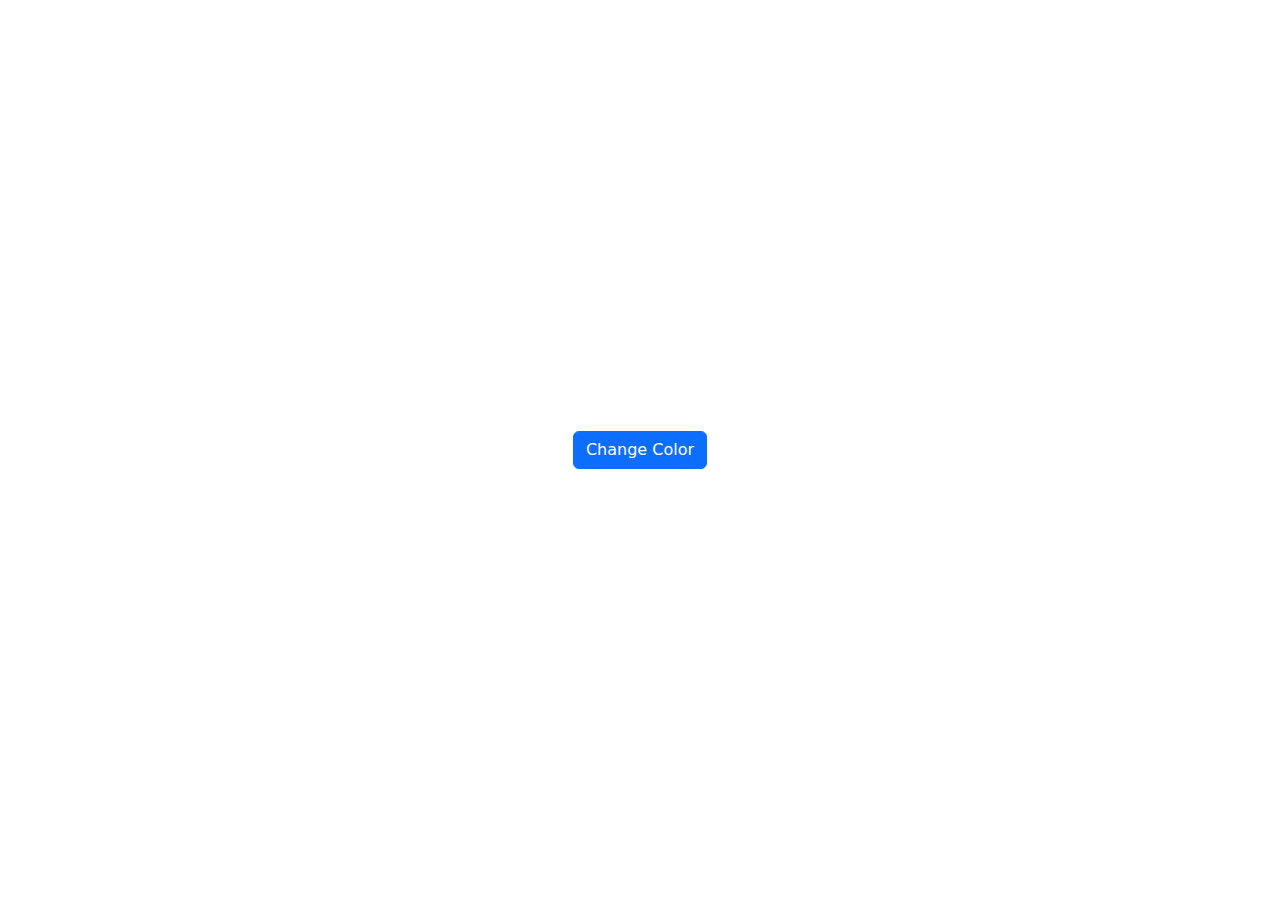
<file: BackgroundColors/index.html>
<!DOCTYPE html>
<html lang="en">
  <head>
    <meta charset="UTF-8" />
    <meta name="viewport" content="width=device-width, initial-scale=1.0" />

    <link
      rel="stylesheet"
      href="https://cdn.jsdelivr.net/npm/bootstrap@5.3.2/dist/css/bootstrap.min.css"
    />
    <link rel="stylesheet" href="style.css" />
    <title>Color Background</title>
  </head>
  <body>
    <div class="container">
      <button onclick="changeColors()" type="button" class="btn btn-primary">
        Change Color
      </button>
    </div>

    <script src="script.js"></script>
  </body>
</html>
</file>
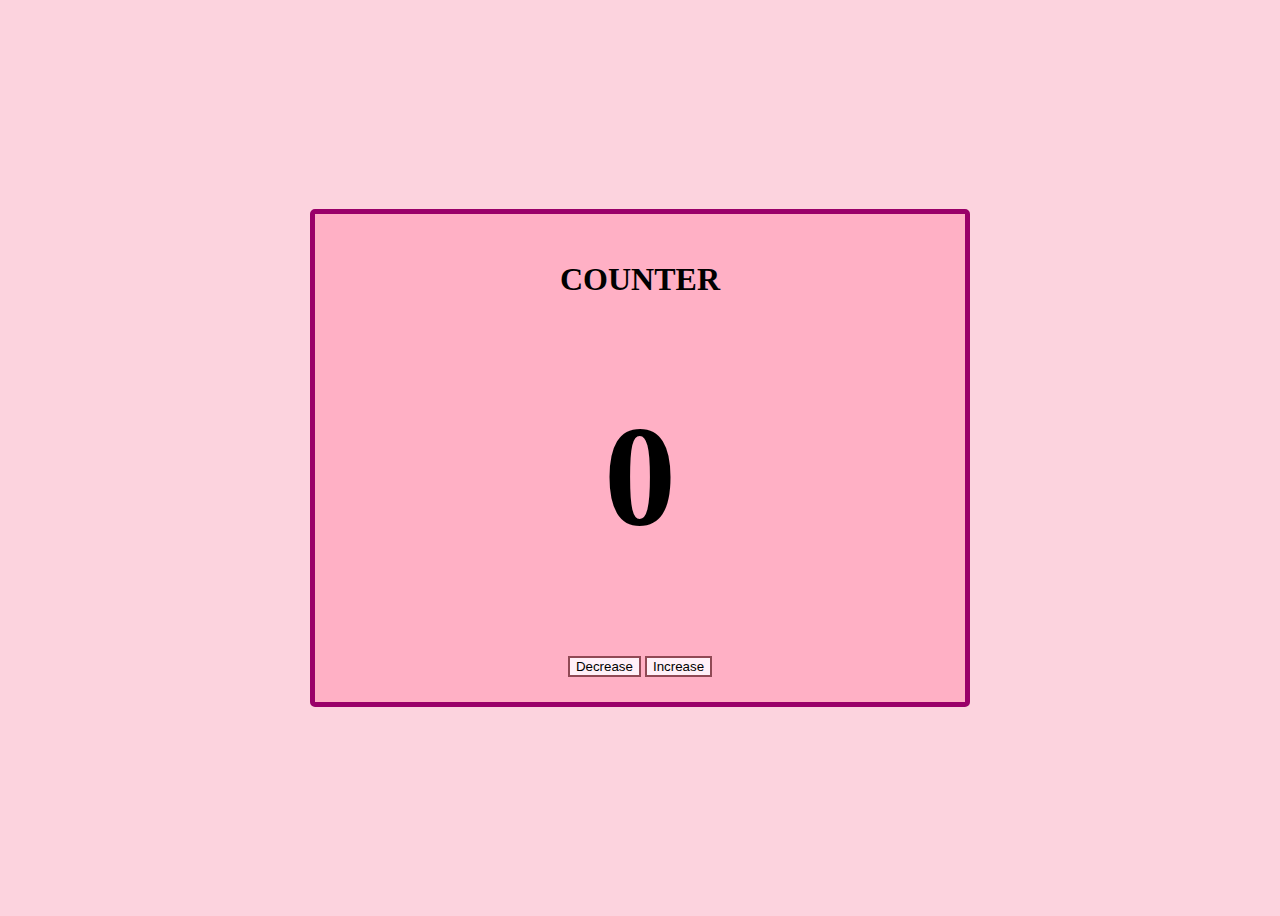
<file: Counter/index.html>
<!DOCTYPE html>
<html lang="en">
  <head>
    <meta charset="UTF-8" />
    <meta name="viewport" content="width=device-width, initial-scale=1.0" />
    <link rel="stylesheet" href="style.css" />
    <title>Counter</title>
  </head>
  <body>
    <div class="container">
      <div class="counter">
        <h1>COUNTER</h1>
        <h1 id="count">0</h1>
        <div>
          <button
            onclick="changeCount(1)"
            type="button"
            class="btn btn-outline-light"
          >
            Decrease
          </button>
          <button
            onclick="changeCount(-1)"
            type="button"
            class="btn btn-outline-light"
          >
            Increase
          </button>
        </div>
      </div>
    </div>
    <script src="script.js"></script>
  </body>
</html>
</file>
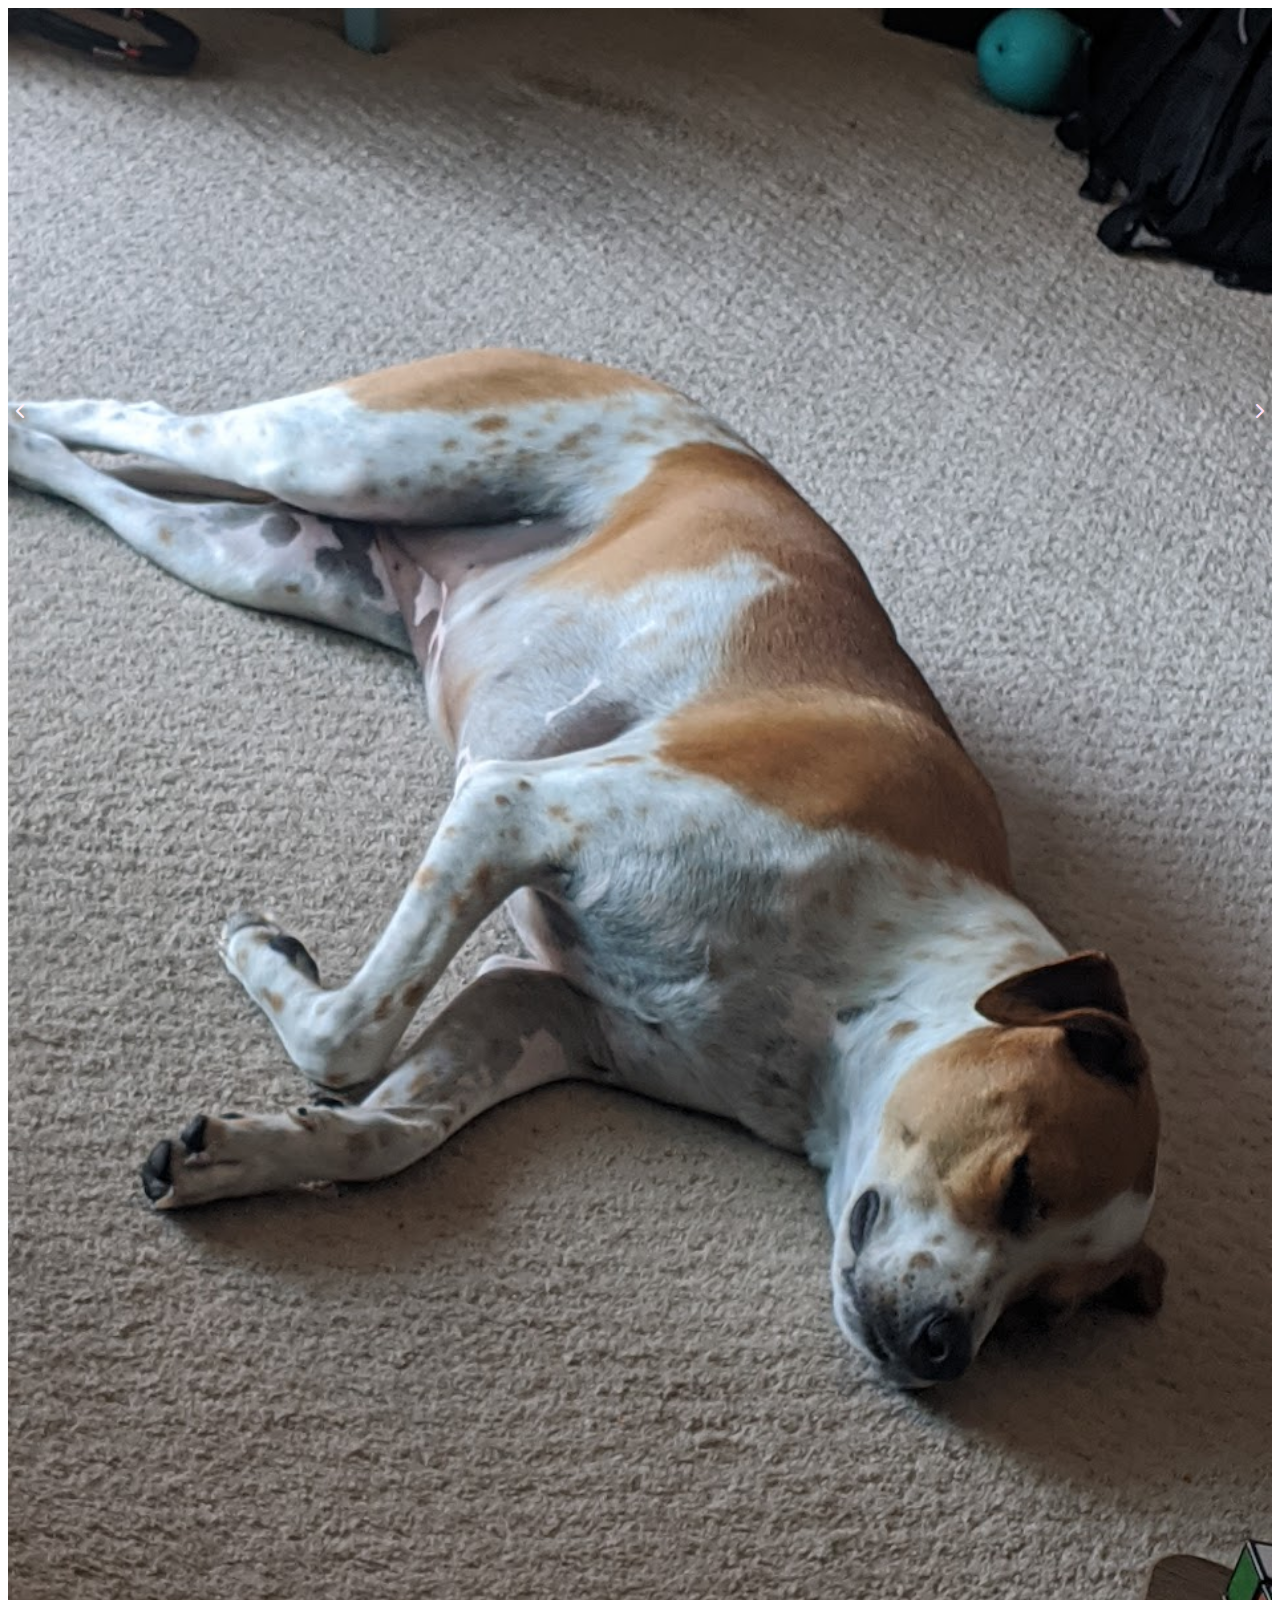
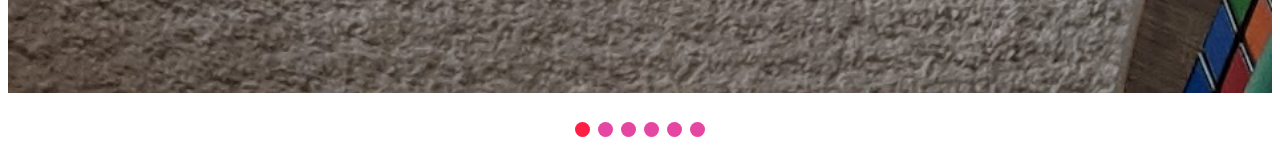
<file: Image Carouel/index.html>
<!DOCTYPE html>
<html lang="en">
  <head>
    <meta charset="UTF-8" />
    <meta name="viewport" content="width=device-width, initial-scale=1.0" />
    <link
      rel="stylesheet"
      href="https://cdnjs.cloudflare.com/ajax/libs/font-awesome/6.5.1/css/all.min.css"
    />
    <link rel="stylesheet" href="style.css" />
    <title>Image Carousel</title>
  </head>
  <body>
    <div class="container">
      <div class="image fade">
        <img
          src="/Image Carouel/photocarousel/IMG_20200725_095805.jpg"
          alt="lunie sleepy"
          width="100%"
        />
      </div>
      <div class="image fade">
        <img
          src="/Image Carouel/photocarousel/IMG_20200817_155025.jpg"
          alt="lunie sleepy"
          width="100%"
        />
      </div>
      <div class="image fade">
        <img
          src="/Image Carouel/photocarousel/PXL_20201119_040337588.jpg"
          alt="lunie sleepy"
          width="100%"
        />
      </div>
      <div class="image fade">
        <img
          src="/Image Carouel/photocarousel/PXL_20201204_182557647.MP.jpg"
          alt="lunie sleepy"
          width="100%"
        />
      </div>
      <div class="image fade">
        <img
          src="/Image Carouel/photocarousel/PXL_20201205_151059361.MP.jpg"
          alt="lunie sleepy"
          width="100%"
        />
      </div>
      <div class="image fade">
        <img
          src="/Image Carouel/photocarousel/PXL_20210612_185117699.MP.jpg"
          alt="lunie sleepy"
          width="100%"
        />
      </div>
      <i
        onclick="show_image(-1)"
        id="previous"
        class="fa-solid fa-chevron-left"
      ></i>
      <i
        onclick="show_image(1)"
        id="next"
        class="fa-solid fa-chevron-right"
      ></i>

      <div class="dots">
        <span class="dot"></span>
        <span class="dot"></span>
        <span class="dot"></span>
        <span class="dot"></span>
        <span class="dot"></span>
        <span class="dot"></span>
      </div>
    </div>
    <script src="script.js"></script>
  </body>
</html>
</file>
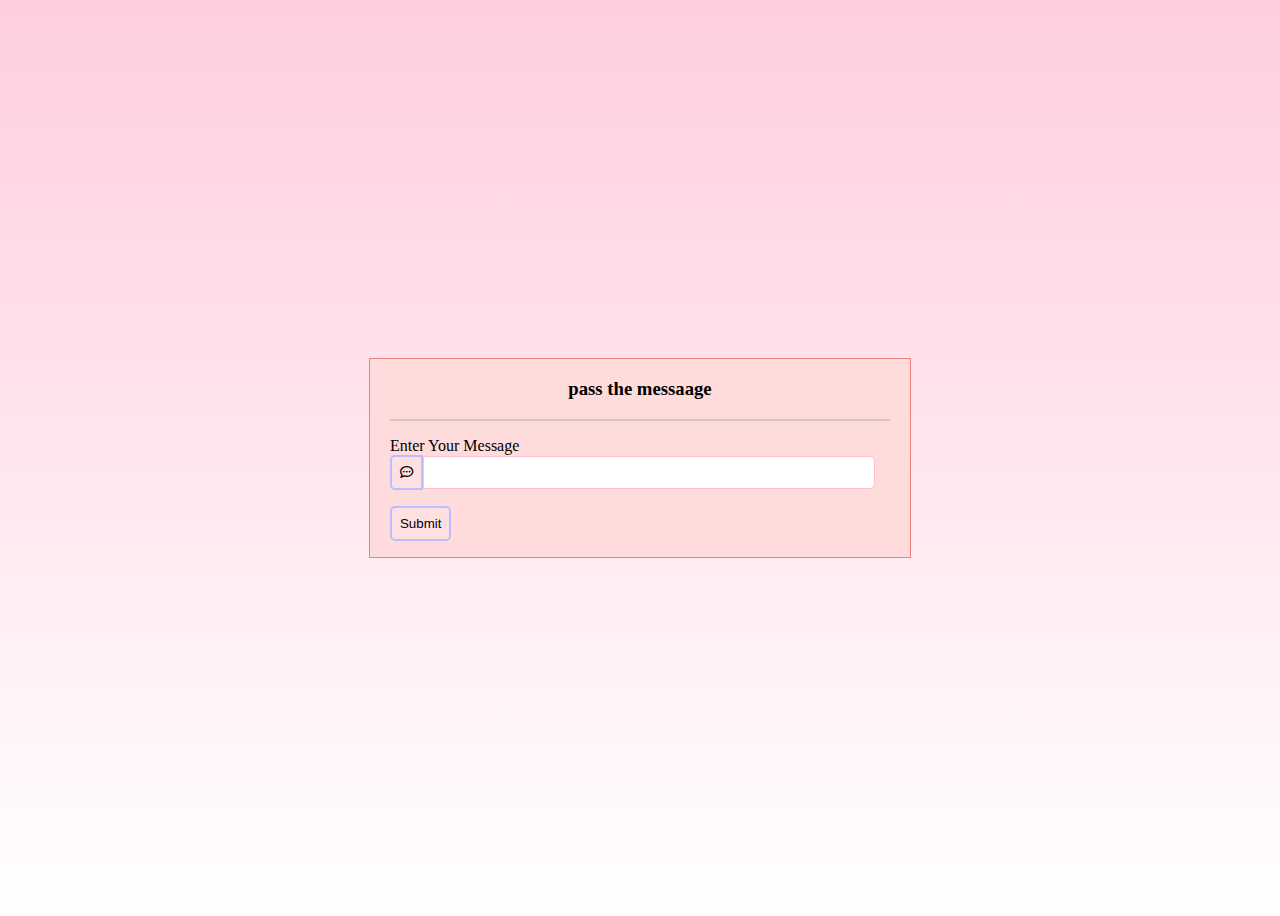
<file: Messaging/index.html>
<!DOCTYPE html>
<html lang="en">
  <head>
    <meta charset="UTF-8" />
    <meta name="viewport" content="width=device-width, initial-scale=1.0" />
    <link
      rel="stylesheet"
      href="https://cdnjs.cloudflare.com/ajax/libs/font-awesome/6.5.1/css/all.min.css"
    />
    <link rel="stylesheet" href="style.css" />
    <title>Write me a message</title>
  </head>
  <body>
    <div class="container">
      <div class="message">
        <p>
          <h3 style="text-align: center; font-weight: bold;" >pass the messaage</h3>
        <p style="border-bottom: 2px solid rgb(172, 172, 172, 0.5);"></p>
        </p>
        <p>
          <label for="message-input">Enter Your Message</label>
          <br>
          <button style="border-radius: 5px 0 0 5px; "><i class="fa-regular fa-comment-dots"></i></button><input id="message-input" type="text">
        </p>
        <p>
          <button onclick="getMessage()">Submit</button>
        </p>
        <p  style="text-align: center; text-transform: uppercase;" id="message-output"></p>
      </div>
    </div>
    <script src="script.js"></script>
  </body>
</html>
</file>
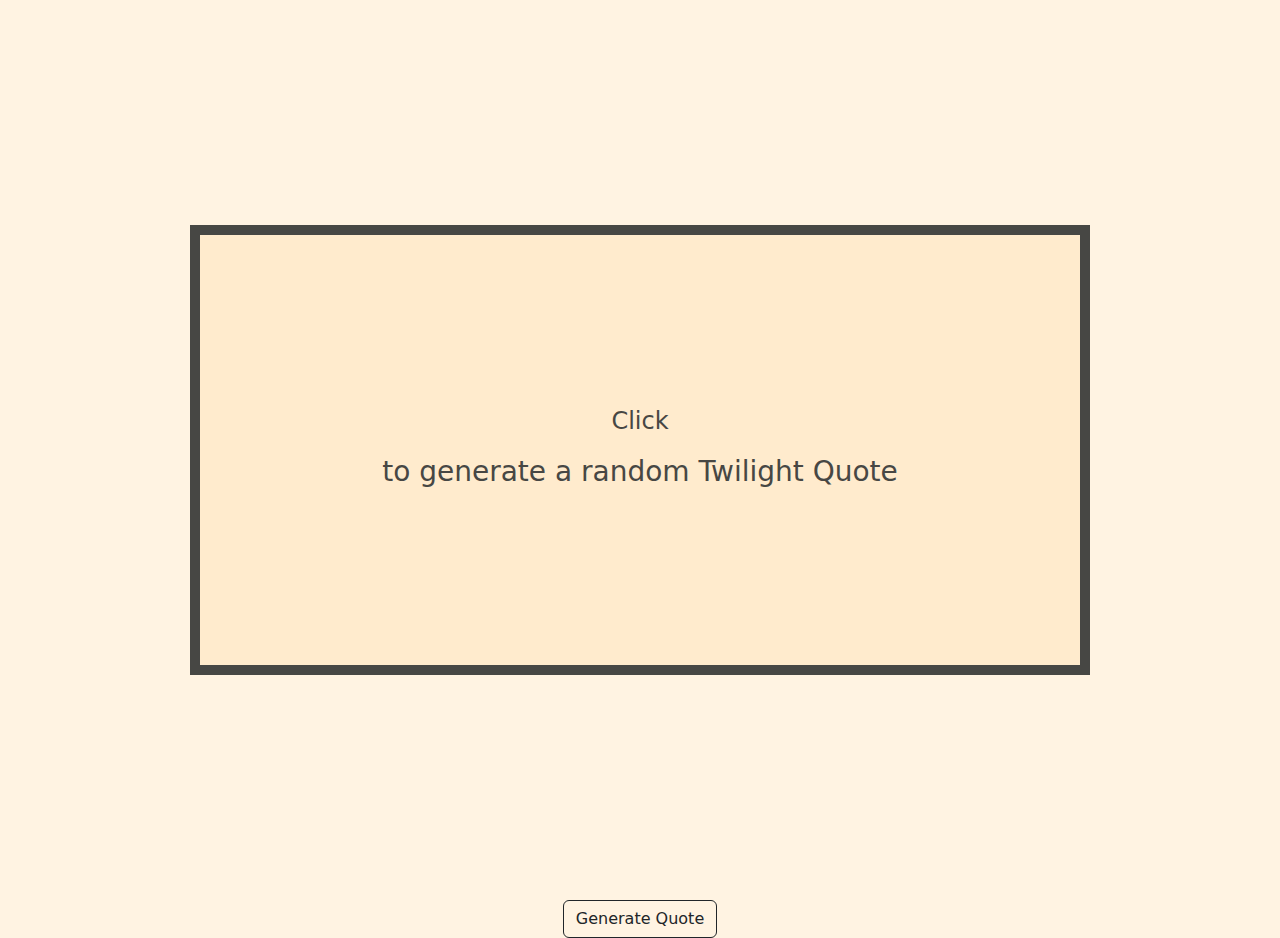
<file: QuoteGenerator/index.html>
<!DOCTYPE html>
<html lang="en">
  <head>
    <meta charset="UTF-8" />
    <meta name="viewport" content="width=device-width, initial-scale=1.0" />
    <link
      rel="stylesheet"
      href="https://cdn.jsdelivr.net/npm/bootstrap@5.3.2/dist/css/bootstrap.min.css"
    />
    <link rel="stylesheet" href="style.css" />
    <title>Quote Generator</title>
  </head>
  <body>
    <div class="container">
      <div class="quotes">
        <p id="quote">Click</p>
        <h3 id="author">to generate a random Twilight Quote</h3>
      </div>
    </div>
    <div style="text-align: center">
      <button onclick="generate()" type="button" class="btn btn-outline-dark">
        Generate Quote
      </button>
    </div>

    <script src="script.js"></script>
  </body>
</html>
</file>
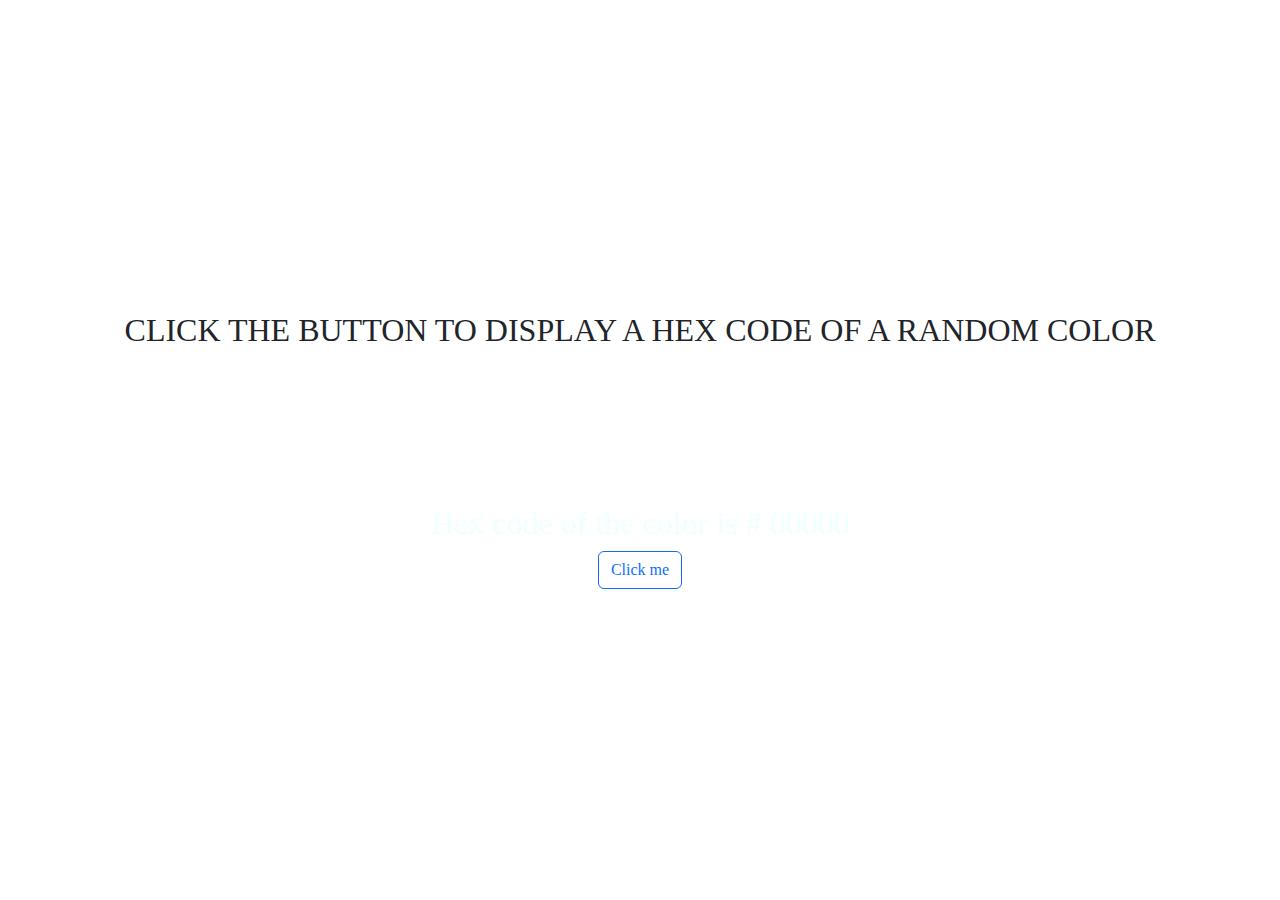
<file: RandomHexColors/index.html>
<!DOCTYPE html>
<html lang="en">
  <head>
    <meta charset="UTF-8" />
    <meta name="viewport" content="width=device-width, initial-scale=1.0" />
    <link
    rel="stylesheet"
    href="https://cdn.jsdelivr.net/npm/bootstrap@5.3.2/dist/css/bootstrap.min.css"
    />
    <link rel="stylesheet" href="style.css" />
    <title>Hex Colors</title>
  </head>
  <body>
    <div class="container">
      <div class="hex-colors">
        <h1>
            Click the button to display a hex code of a random color
        </h1>
        <h2>
            Hex code of the color is #<span id="hex-code"> 00000<span/> 
        </h2>
        <button onclick="changeColor()" type="button" class="btn btn-outline-primary">Click me</button>
      </div>
    </div>
    <script src="script.js"></script>
  </body>
</html>
</file>
<file: BackgroundColors/style.css>
.container {
  display: flex;
  justify-content: center;
  align-items: center;
  height: 100vh;
}
</file>
<file: Counter/style.css>
body {
  background: #fcd3de;
}
.container {
  width: 95%;
  height: 100vh;
  margin: auto;
  display: flex;
  justify-content: center;
  align-items: center;
}
.counter {
  border: 5px solid rgb(154, 0, 105);
  width: 600px;
  padding: 25px;
  text-align: center;
  background: #ffb0c5;
  border-radius: 5px;
  justify-content: center;
  align-items: center;
}
.counter h1 {
  font-size: 2rem;
}
#count {
  font-size: 9rem;
}
button {
  background-color: rgb(255, 240, 248);
  border: 2px solid rgb(144, 73, 85);
}
</file>
<file: Image Carouel/style.css>
container {
  width: 70%;
  height: 100vh;
  margin: auto;
  display: flex;
  justify-content: center;
  align-items: center;
  position: relative;
}

.image {
  display: none;
}
#previous {
  position: absolute;
  color: rgb(255, 240, 251);
  top: 43%;
  left: 0;
  padding: 16px;
  font-weight: bold;
  font-size: 1rem;
  transition: 0.6s ease;
  border-radius: 0 3px 3px 0;
  user-select: n;
}
#next {
  position: absolute;
  color: rgb(255, 223, 247);
  top: 43%;
  right: 0;
  padding: 16px;
  font-weight: bold;
  font-size: 1rem;
  transition: 0.6s ease;
  border-radius: 0 3px 3px 0;
  user-select: n;
}
#previous:hover,
#next:hover {
  background-color: rgba(255, 151, 213, 0.5);
}
.dots {
  text-align: center;
  margin: 2%;
}
.dot {
  height: 15px;
  width: 15px;
  background-color: rgb(228, 70, 162);
  display: inline-block;
  border-radius: 50%;
  margin: 0 2px;
  transition: background-color 0.6s ease;
}
.active {
  background-color: rgb(255, 31, 68);
}
.fade {
  animation: fade 1.5s;
}
@keyframes fade {
  from {
    opacity: 0.4;
  }
  to {
    opacity: 1;
  }
}
@media (min-width: 240px) {
  .container {
    width: 100%;
  }
}
</file>
<file: Messaging/style.css>
body {
  background: linear-gradient(rgb(255, 206, 222), white);
  overflow: hidden;
}
button {
  width: fit-content;
  padding: 8px;
  cursor: pointer;
  border: 2px solid rgb(189, 189, 255);
  border-radius: 5px;
  background: rgba(255, 227, 227, 0.5);
}
button:hover {
  background: rgba(255, 146, 146, 0.5);
}
.container {
  width: 95%;
  height: 100vh;
  margin: auto;
  display: flex;
  justify-content: center;
  align-items: center;
}
.message {
  border: 1px solid lightcoral;
  background: rgb(255, 220, 220);
  width: 500px;
  height: auto;
  margin: auto;
  padding: 0 20px;
  box-shadow: 0xp 2px 4px 0px rgb(255, 0, 89, 0.5);
}
.message input {
  width: 90%;
  padding: 8px 0;
  border-radius: 5px;
  border: 1px solid pink;
  border-top-left-radius: 0;
  border-bottom-left-radius: 0;
}
@media (max-width: 480px) {
  .message input {
    width: 82%;
  }
}
</file>
<file: QuoteGenerator/style.css>
body {
  background-color: rgb(255, 243, 226);
}
.container {
  width: 95%;
  height: 100vh;
  display: flex;
}

.quotes {
  width: 900px;
  height: 450px;
  margin: auto;
  display: flex;
  flex-direction: column;
  justify-content: center;
  align-items: center;
  padding: 0 50px;
  color: rgb(71, 71, 68);
  background-color: blanchedalmond;
  border: 10px solid;
}
.quotes p,
.qoutes h3 {
  font-size: 1.5rem;
}

@media (max-width: 480px) {
  .quotes p,
  .qoutes h3 {
    font-size: 1rem;
  }
}
</file>
<file: RandomHexColors/style.css>
body {
  @import url("https://fonts.googleapis.com/css2?family=Caveat:wght@400..700&display=swap");

  font-family: "Caveat", cursive;
}
.container {
  width: 95%;
  height: 100vh;
  display: flex;
  justify-content: center;
  align-items: center;
}
.hex-colors {
  text-align: center;
}
.hex-colors h1 {
  font-size: 2rem;
  text-transform: uppercase;
  animation: colorchange 5s infinite alternate;
}
.hex-colors h2 {
  font-size: 2rem;
  margin-top: 15%;
  color: azure;
}
@keyframes colorchange {
  0% {
    color: aquamarine;
  }
  20% {
    color: rgb(92, 116, 234);
  }
  40% {
    color: rgb(150, 255, 129);
  }
  60% {
    color: rgb(255, 248, 113);
  }
  80% {
    color: rgb(255, 169, 103);
  }
  100% {
    color: rgb(255, 69, 69);
  }
}
@media (max-width: 480px) {
  .hex-colors h1 {
    font-size: 1.5rem;
  }
  .hex-colors h1 {
    font-size: 1.5rem;
  }
}
</file>
